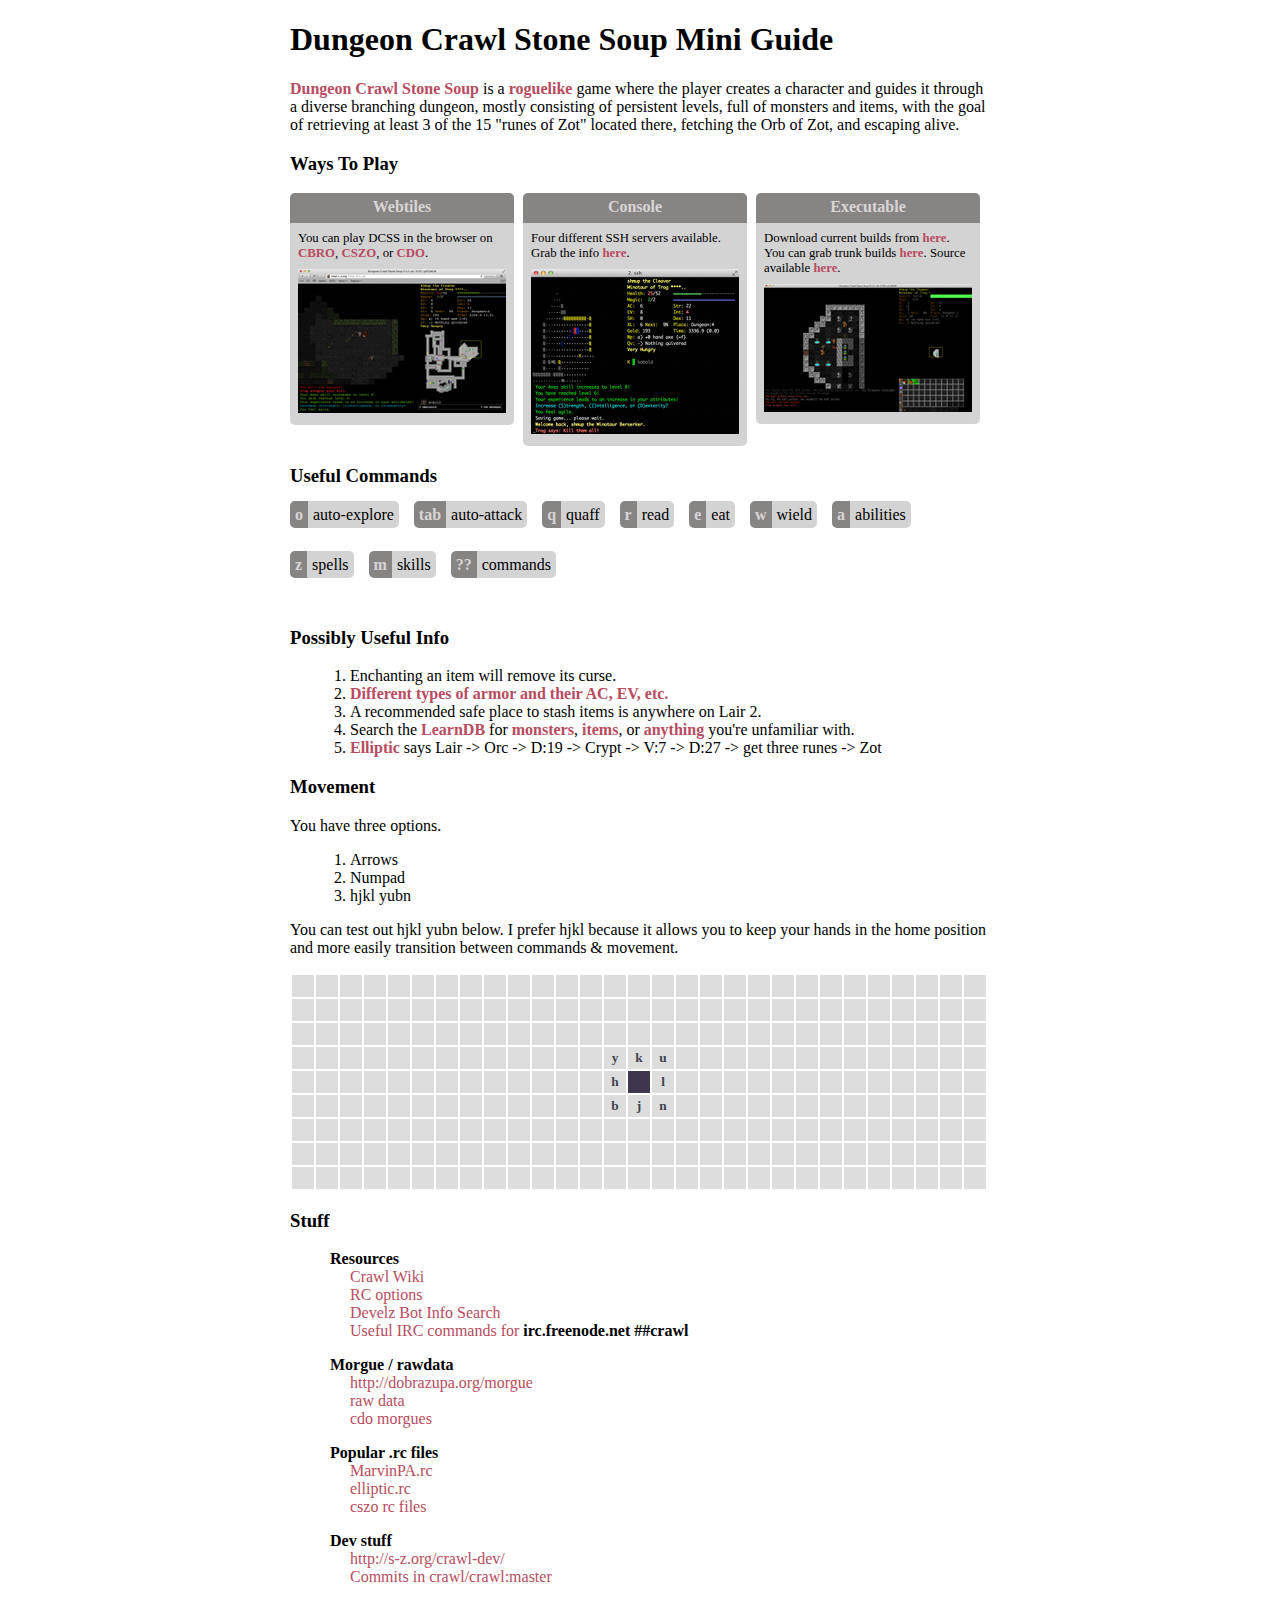
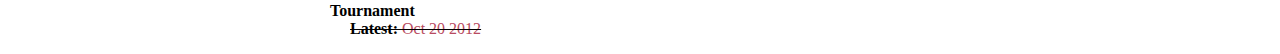
<file: help/index.html>
<!doctype html>
<html lang="en">
<head>
    <meta charset="utf-8" />
    <title>DCSS Mini Guide</title>
    <meta http-equiv="X-UA-Compatible" content="IE=edge,chrome=1">
    <meta name="author" content="Jared T. Miller" />
    <meta name="description" content="A DCSS Mini Guide." />
    <meta name="keywords" content="dcss, crawl, roguelike, @, death yak" />
    <meta name="robots" content="all" />
    <link rel="image_src" href="http://cantcode.com/crawl/cauldron.png" />
    <meta property="og:title" content="Dungeon Crawl Stone Soup Mini Guide"/>
    <meta property="og:url" content="http://cantcode.com/crawl/" />
    <meta property="og:image" content="http://cantcode.com/crawl/cauldron.png" />
    <meta property="og:description" content="Here you have a mini guide for DCSS. Use it and tell me what's bad about it.">
    <link rel="stylesheet" href="styles.css" />
    <link rel="shortcut icon" href="/favicon.ico">
    <script src="http://use.edgefonts.net/source-code-pro.js"></script>
    <script type="text/javascript" src="jquery.js"></script>
    <script type="text/javascript" src="custom.js"></script>
    <!--[if IE]><script src="http://html5shiv.googlecode.com/svn/trunk/html5.js"></script><![endif]-->
</head>
<body>
    <div class="container">
        <h1>Dungeon Crawl Stone Soup Mini Guide</h1>

        <p><a href="https://en.wikipedia.org/wiki/Dungeon_Crawl_Stone_Soup">Dungeon Crawl Stone Soup</a> is a <a href="https://en.wikipedia.org/wiki/Roguelike">roguelike</a> game where the player creates a character and guides it through a diverse branching dungeon, mostly consisting of persistent levels, full of monsters and items, with the goal of retrieving at least 3 of the 15 "runes of Zot" located there, fetching the Orb of Zot, and escaping alive.</p>

        <div class='play'>
            <h3>Ways To Play</h3>
            <div class='play-options'>
                <div>
                    <div class="header">
                        Webtiles
                    </div>
                    <div class="footer">
                      You can play DCSS in the browser on <a href="http://crawl.berotato.org">CBRO</a>, <a href="http://crawl.s-z.org" title="Pennsylvania" alt="Pennsylvania" >CSZO</a>, or <a href="http://crawl.akrasiac.org:8080/" title="Germany" alt="Germany">CDO</a>.
                        <br>
                        <a href="tiles.png"><img src="thumb_tiles.png"></a>
                    </div>
                </div>

                <div>
                    <div class="header">
                        Console
                    </div>

                    <div class="footer">
                        Four different SSH servers available. Grab the info <a href="http://crawl.develz.org/wordpress/howto">here</a>.
                        <br>
                        <a href="console.png"><img src="thumb_console.png"></a>
                    </div>
                </div>

                <div>
                    <div class="header">
                        Executable
                    </div>
                    <div class="footer">
                        Download current builds from <a href="http://crawl.develz.org/wordpress/downloads">here</a>. You can grab trunk builds <a href="http://crawl.develz.org/trunk/">here</a>. Source available <a href="http://gitorious.org/crawl">here</a>.
                        <br>
                        <a href="exe_tiles.png"><img src="thumb_exe_tiles.png"></a>
                    </div>
                </div>

                <div class="clear"></div>

            </div>
        </div>

        <br class="clear">

        <!--
          <p>Dungeon Crawl Stone Soup is an open source <a href="https://en.wikipedia.org/wiki/Roguelike">roguelike</a> computer game, which is the actively community-developed successor of the 1997 roguelike game <a href="https://en.wikipedia.org/wiki/Linley%27s_Dungeon_Crawl">Linley's Dungeon Crawl</a>, originally programmed by Linley Henzell.</p>
        --> 

        <div class="commands">

            <h3>Useful Commands</h3>

            <div><label>o</label><span>auto-explore</span></div>
            <div><label>tab</label><span>auto-attack</span></div>
            <div><label>q</label><span>quaff</span></div>
            <div><label>r</label><span>read</span></div>
            <div><label>e</label><span>eat</span></div>
            <div><label>w</label><span>wield</span></div>
            <div><label>a</label><span>abilities</span></div>
            <div><label>z</label><span>spells</span></div>
            <div><label>m</label><span>skills</span></div>
            <div><label>??</label><span>commands</span></div>

        </div>

        <div class="tips">

          <br>
            <h3>Possibly Useful Info</h3>
            <ol>
                <li>Enchanting an item will remove its curse.</li>
                <li><a href="http://crawl.chaosforge.org/index.php?title=Armour#Tables_of_Armours">Different types of armor and their AC, EV, etc.</a></li>
                <li title="Dungeon monsters can pick up your items. Dungeon monsters can follow you into Lair 1.">A recommended safe place to stash items is anywhere on Lair 2.</li>
                <li>Search the <a href="http://crawl.develz.org/info/">LearnDB</a> for <a href="http://crawl.develz.org/info/index.php?q=Death+Yak">monsters</a>, <a href="http://crawl.develz.org/info/index.php?q=the+storm+bow">items</a>, or <a href="http://crawl.develz.org/info/index.php?q=alive">anything</a> you're unfamiliar with.</li>
                <li><a href="http://crawl.develz.org/info/index.php?q=Elliptic">Elliptic</a> says Lair -> Orc -> D:19 -> Crypt -> V:7 -> D:27 -> get three runes -> Zot</li>
            </ol>

        </div>

        <!-- <img src="tb_tiles.png"> <img src="tb_console.png"> -->

        <h3>Movement</h3>
        <p>You have three options.</p>
        <ol>
            <li>Arrows</li>
            <li>Numpad</li>
            <li>hjkl yubn</li>
        </ol>

        <p>You can test out hjkl yubn below. I prefer hjkl because it allows you to keep your hands
        in the home position and more easily transition between commands & movement.</p>

        <div id='board'>
        </div>

        <div class="random">

            <h3>Stuff</h3>

            <ul>Resources
            <li><a href="http://crawl.chaosforge.org/index.php?title=CrawlWiki">Crawl Wiki</a></li>
            <li><a href="http://git.develz.org/?p=crawl.git;a=blob;f=crawl-ref/docs/options_guide.txt">RC options</a></li>
            <li><a href="http://crawl.develz.org/info/">Develz Bot Info Search</a></li>
            <li><a href="http://crawl.chaosforge.org/index.php?title=IRC">Useful IRC commands for</a> <strong>irc.freenode.net ##crawl</strong></li>
            </ul>

            <ul>Morgue / rawdata
            <li><a href="http://dobrazupa.org/morgue">http://dobrazupa.org/morgue</a></li>
            <li><a href="http://crawl.akrasiac.org/rawdata/">raw data</a></li>
            <li><a href="http://crawl.develz.org/morgues/">cdo morgues</a></li>
            </ul>

            <ul>Popular .rc files
            <li><a href="http://crawl.develz.org/configs/trunk/MarvinPA.rc">MarvinPA.rc</a></li>
            <li><a href="http://crawl.develz.org/configs/trunk/elliptic.rc">elliptic.rc</a></li>
            <li><a href="http://dobrazupa.org/rcfiles/">cszo rc files</a></li>
            </ul>

            <ul>Dev stuff
              <li><a href="http://s-z.org/crawl-dev/">http://s-z.org/crawl-dev/</a></li>
              <li><a href="http://gitorious.org/crawl/crawl/commits/master">Commits in crawl/crawl:master</a></li>
            </ul>


            <ul>Tournament
            <li><s>Latest: <a href="http://seleniac.org/crawl/tourney/12b/">Oct 20 2012</a></s></li>
            </ul>
        </div>
    </div>

</body>
</html>
</file>
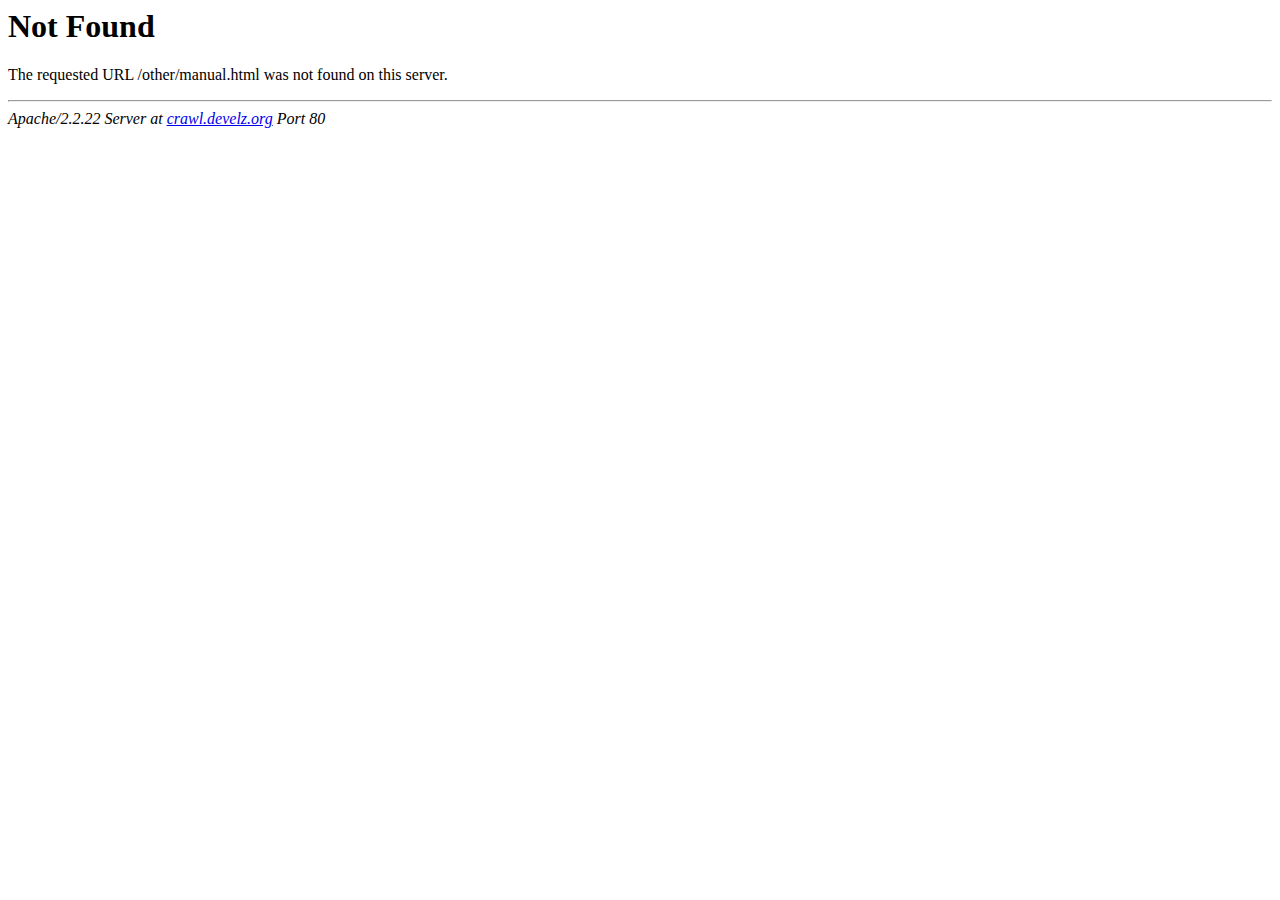
<file: manual.html>
<!DOCTYPE HTML PUBLIC "-//IETF//DTD HTML 2.0//EN">
<html><head>
<title>404 Not Found</title>
</head><body>
<h1>Not Found</h1>
<p>The requested URL /other/manual.html was not found on this server.</p>
<hr>
<address>Apache/2.2.22 Server at <a href="mailto:webmaster@crawl.develz.org">crawl.develz.org</a> Port 80</address>
</body></html>
</file>
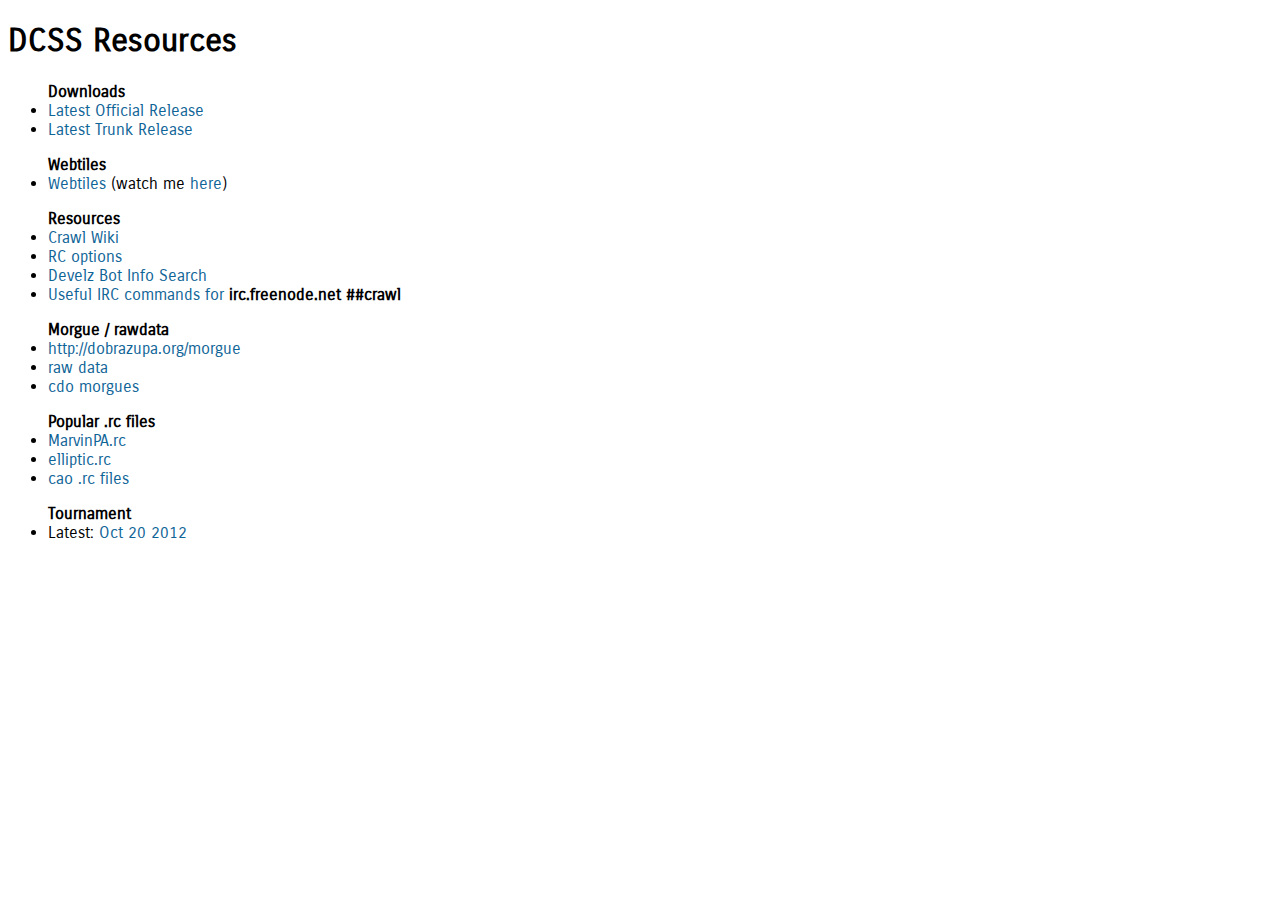
<file: help/crawl.html>
<!doctype html>
<html lang="en">
<head>
    <meta charset="utf-8" />
    <title>dcss resources</title>
    <meta http-equiv="X-UA-Compatible" content="IE=edge,chrome=1">
    <style>
    @import url(http://fonts.googleapis.com/css?family=Carrois+Gothic);
    * {font-family: 'Carrois Gothic', sans-serif;}
    a {text-decoration: none; color: #0f6497;}
    ul {font-weight:bold;}
    ul li{font-weight:normal;}
    </style>
</head>
<body>
<h1>DCSS Resources</h1>

<ul>Downloads
<li><a href="http://crawl.develz.org/wordpress/">Latest Official Release</a></li>
<li><a href="http://crawl.develz.org/trunk/archive.html">Latest Trunk Release</a></li>
</ul>

<ul>Webtiles
<li><a href="http://crawl.s-z.org/#lobby">Webtiles</a> (watch me <a href="http://crawl.s-z.org/#watch-shmup">here</a>)</li>
</ul>

<ul>Resources
<li><a href="http://crawl.chaosforge.org/index.php?title=CrawlWiki">Crawl Wiki</a></li>
<li><a href="http://git.develz.org/?p=crawl.git;a=blob;f=crawl-ref/docs/options_guide.txt">RC options</a></li>
<li><a href="http://crawl.develz.org/info/">Develz Bot Info Search</a></li>
<li><a href="http://crawl.chaosforge.org/index.php?title=IRC">Useful IRC commands for</a> <strong>irc.freenode.net ##crawl</strong></li>
</ul>

<ul>Morgue / rawdata
<li><a href="http://dobrazupa.org/morgue">http://dobrazupa.org/morgue</a></li>
<li><a href="http://crawl.akrasiac.org/rawdata/">raw data</a></li>
<li><a href="http://crawl.develz.org/morgues/">cdo morgues</a></li>
</ul>

<ul>Popular .rc files
<li><a href="http://crawl.develz.org/configs/trunk/MarvinPA.rc">MarvinPA.rc</a></li>
<li><a href="http://crawl.develz.org/configs/trunk/elliptic.rc">elliptic.rc</a></li>
<li><a href="http://crawl.akrasiac.org/rcfiles/">cao .rc files</a></li>
</ul>

<ul>Tournament
<li>Latest: <a href="http://seleniac.org/crawl/tourney/12b/">Oct 20 2012</a></li>
</li>

</body>
</html>
</file>
<file: help/styles.css>
td, p, div {
    font-family: source-code-pro, serif;
}

div, p {
}

 a { 
    text-decoration: none;
    color: #b84b60;
    font-weight: bold;
}

body>div>div {
    margin-top: 0;
}

td {
    width: 20px;
    height: 20px;
    background: #ddd;
    color: #3E454E;
    font-weight: bold;
    font-size: 10pt;
}

hx { margin-left: 20px; }

.random ul {
    font-weight: bold;
}

li {
margin-left: 20px;
}

img {border:0;}

.random li {
    list-style-type: none;
}

.random li a{
    font-weight: normal;
}

.container {
    width: 700px;
    margin: auto auto;
}

.clear {
    clear: both;
}

td,th {
  text-align: center;
}

.play-options div, .header, .footer {
    display: block;
} 

.play-options>div {
    width: 224px;
    background: #D3D3D3;
    border-radius: 5px;
    float: left;
    padding: 0;
    margin-right: 9px;
}

.header {
    background-color: #878484;
    height: 20px;
    font-weight: bold;
    color: #d7d5d5;
    padding: 5px;
    text-align: center;
    border-top-left-radius: 5px;
    border-top-right-radius: 5px;
}

.footer {
    padding: 8px;
    font-size: .8em;
}

.footer img {
    margin-top: 8px;
}

.commands {
    height: 125px;
}

.commands div {
    float: left;
    height: 50px;
    margin-right: 15px;
}

.commands div>span, .commands label {
    padding: 5px;
}

.commands label {
    font-weight: bold;
    background-color: #878484;
    color: #d7d5d5;
    border-top-left-radius: 5px;
    border-bottom-left-radius: 5px;
}

.commands div>span {
    border-top-right-radius: 5px;
    background-color: #D3D3D3;
    border-bottom-right-radius: 5px;
}

.marker { background-color: #3E354E; }
</file>
